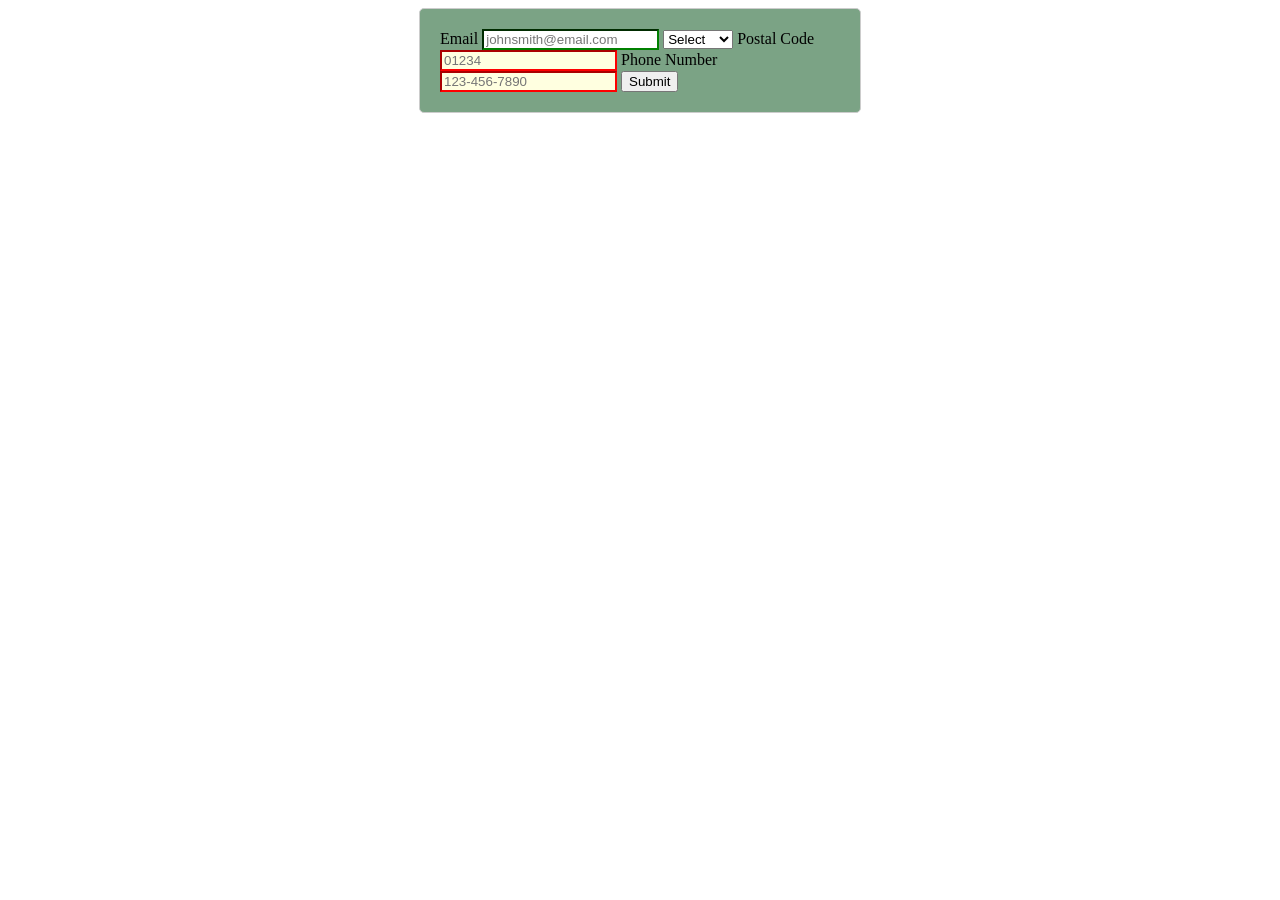
<file: form_validation/index.html>
<!DOCTYPE html>
<html lang="en">
<head>
    <meta charset="UTF-8">
    <meta name="viewport" content="width=device-width, initial-scale=1.0">
    <title>Form Validation</title>
    <link rel="stylesheet" href="style.css">
</head>
<body>
    <form action="POST" class="standard" novalidate>
        <label for="email">Email</label>
        <input 
            type="email" 
            id ="email" 
            name="email" 
            autocomplete="email"
            placeholder="johnsmith@email.com"
        >
        
        <select name="country" id="country" autocomplete="country">
            <option value="">Select</option>
            <option value="america">america</option>
            <option value="egypt">egypt</option>
            <option value="C.A.R">C.A.R</option>
        </select>

        <label for="postal-code">Postal Code</label>
        <input
            type="text"
            id="postal-code"
            name="postalCode"
            autocomplete="postal-code"
            inputmode="numeric"
            pattern="[0-9]{5}(-[0-9]{4})?"
            maxlength="10"
            placeholder="01234"
            required
        >
        <label for="phone-number">Phone Number</label>
        <input
            type="text"
            id="phone-number"
            name="phoneNumber"
            autocomplete="tel"
            inputmode="tel"
            pattern="[0-9]{3}-[0-9]{3}-[0-9]{4}"
            maxlength="12"
            placeholder="123-456-7890"
            required
        >
        
        <button type = "submit">Submit</button>
    </form>
    <script src="main.js"></script>
    
</body>
</html>
</file>
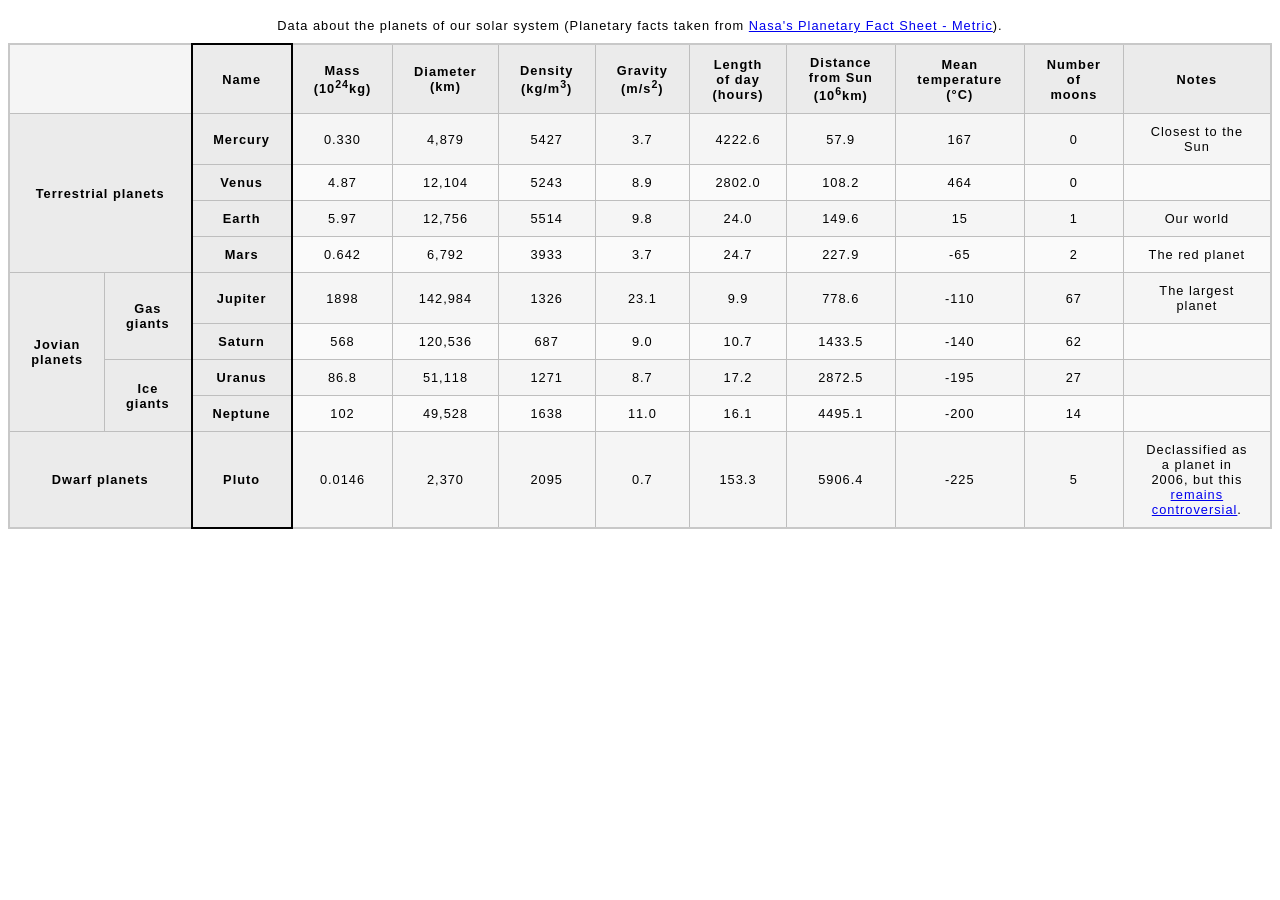
<file: planet_data_table/index.html>
<!doctype html>
<html lang="en-US">
  <head>
    <meta charset="utf-8" />
    <meta name="viewport" content="width=device-width" />
    <title>Planet data table</title>
    <link href="style.css" rel="stylesheet" type="text/css" />
  </head>

<table>
  <caption>
    Data about the planets of our solar system (Planetary facts taken from
    <a href="https://nssdc.gsfc.nasa.gov/planetary/factsheet/"
      >Nasa's Planetary Fact Sheet - Metric</a
    >).
  </caption>
  <colgroup>
    <col span="2" />
    <col class="column-border" />
    <col span="9" />
  </colgroup>
  <thead>
    <tr>
      <td colspan="2"></td>
      <th scope="col">Name</th>
      <th scope="col">Mass (10<sup>24</sup>kg)</th>
      <th scope="col">Diameter (km)</th>
      <th scope="col">Density (kg/m<sup>3</sup>)</th>
      <th scope="col">Gravity (m/s<sup>2</sup>)</th>
      <th scope="col">Length of day (hours)</th>
      <th scope="col">Distance from Sun (10<sup>6</sup>km)</th>
      <th scope="col">Mean temperature (°C)</th>
      <th scope="col">Number of moons</th>
      <th scope="col">Notes</th>
    </tr>
  </thead>
  <tbody>
    <tr>
      <th rowspan="4" colspan="2" scope="rowgroup">Terrestrial planets</th>
      <th scope="row">Mercury</th>
      <td>0.330</td>
      <td>4,879</td>
      <td>5427</td>
      <td>3.7</td>
      <td>4222.6</td>
      <td>57.9</td>
      <td>167</td>
      <td>0</td>
      <td>Closest to the Sun</td>
    </tr>
    <tr>
      <th scope="row">Venus</th>
      <td>4.87</td>
      <td>12,104</td>
      <td>5243</td>
      <td>8.9</td>
      <td>2802.0</td>
      <td>108.2</td>
      <td>464</td>
      <td>0</td>
      <td></td>
    </tr>
    <tr>
      <th scope="row">Earth</th>
      <td>5.97</td>
      <td>12,756</td>
      <td>5514</td>
      <td>9.8</td>
      <td>24.0</td>
      <td>149.6</td>
      <td>15</td>
      <td>1</td>
      <td>Our world</td>
    </tr>
    <tr>
      <th scope="row">Mars</th>
      <td>0.642</td>
      <td>6,792</td>
      <td>3933</td>
      <td>3.7</td>
      <td>24.7</td>
      <td>227.9</td>
      <td>-65</td>
      <td>2</td>
      <td>The red planet</td>
    </tr>
    <tr>
      <th rowspan="4" scope="rowgroup">Jovian planets</th>
      <th rowspan="2" scope="rowgroup">Gas giants</th>
      <th scope="row">Jupiter</th>
      <td>1898</td>
      <td>142,984</td>
      <td>1326</td>
      <td>23.1</td>
      <td>9.9</td>
      <td>778.6</td>
      <td>-110</td>
      <td>67</td>
      <td>The largest planet</td>
    </tr>
    <tr>
      <th scope="row">Saturn</th>
      <td>568</td>
      <td>120,536</td>
      <td>687</td>
      <td>9.0</td>
      <td>10.7</td>
      <td>1433.5</td>
      <td>-140</td>
      <td>62</td>
      <td></td>
    </tr>
    <tr>
      <th rowspan="2" scope="rowgroup">Ice giants</th>
      <th scope="row">Uranus</th>
      <td>86.8</td>
      <td>51,118</td>
      <td>1271</td>
      <td>8.7</td>
      <td>17.2</td>
      <td>2872.5</td>
      <td>-195</td>
      <td>27</td>
      <td></td>
    </tr>
    <tr>
      <th scope="row">Neptune</th>
      <td>102</td>
      <td>49,528</td>
      <td>1638</td>
      <td>11.0</td>
      <td>16.1</td>
      <td>4495.1</td>
      <td>-200</td>
      <td>14</td>
      <td></td>
    </tr>
    <tr>
      <th colspan="2" scope="rowgroup">Dwarf planets</th>
      <th scope="row">Pluto</th>
      <td>0.0146</td>
      <td>2,370</td>
      <td>2095</td>
      <td>0.7</td>
      <td>153.3</td>
      <td>5906.4</td>
      <td>-225</td>
      <td>5</td>
      <td>
        Declassified as a planet in 2006, but this
        <a
          href="https://www.usatoday.com/story/tech/2014/10/02/pluto-planet-solar-system/16578959/"
          >remains controversial</a
        >.
      </td>
    </tr>
  </tbody>
</table>
</file>
<file: form_validation/style.css>
.standard {
    width: 400px;
    margin: 0 auto;
    padding: 20px;
    border: 1px solid #ccc;
    border-radius: 5px;
    background-color: #7ba385;
    input:valid   { border-color: green; }
    input:invalid { border-color: red; }
    input:required { background: lightyellow; }
    input:focus   { outline: 2px solid blue; }

}
</file>
<file: planet_data_table/style.css>
html {
  font-family: sans-serif;
}

table {
  border-collapse: collapse;
  border: 2px solid rgb(200 200 200);
  letter-spacing: 1px;
  font-size: 0.8rem;
}

td,
th {
  border: 1px solid rgb(190 190 190);
  padding: 10px 20px;
}

th {
  background-color: rgb(235 235 235);
}

td {
  text-align: center;
}

tr:nth-child(even) td {
  background-color: rgb(250 250 250);
}

tr:nth-child(odd) td {
  background-color: rgb(245 245 245);
}

caption {
  padding: 10px;
}

.column-border {
  border: 2px solid black;
}
</file>
